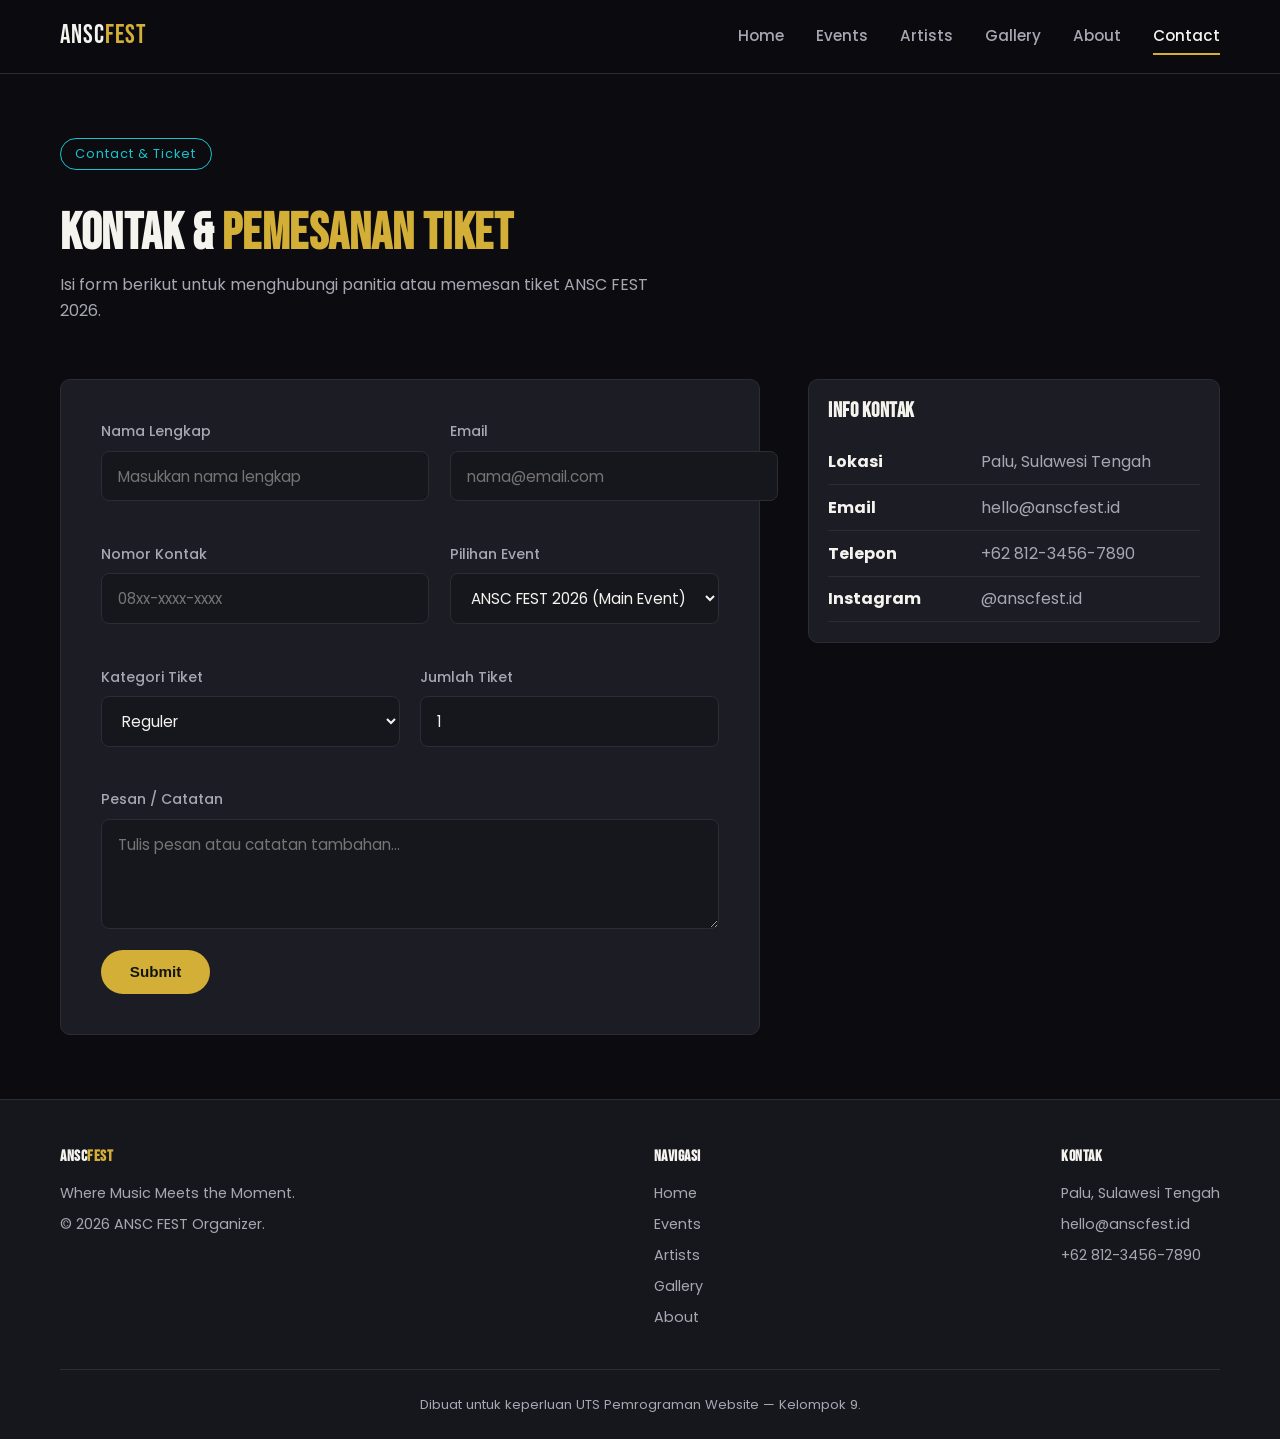
<file: contact.html>
<!DOCTYPE html>
<html lang="id">
<head>
<meta charset="UTF-8">
<meta name="viewport" content="width=device-width, initial-scale=1.0">
<title>Contact / Ticket — ANSC FEST</title>
<link rel="preconnect" href="https://fonts.googleapis.com">
<link href="https://fonts.googleapis.com/css2?family=Bebas+Neue&family=Poppins:wght@400;500;600;700&display=swap" rel="stylesheet">
<link rel="stylesheet" href="style.css">
</head>
<body>

<header class="navbar">
  <div class="nav-inner">
    <a href="index.html" class="logo">ANSC<span>FEST</span></a>
    <input type="checkbox" id="menu-toggle" class="menu-toggle">
    <label for="menu-toggle" class="menu-icon">&#9776;</label>
    <nav class="nav-links">
      <a href="index.html">Home</a>
      <a href="events.html">Events</a>
      <a href="musicians.html">Artists</a>
      <a href="gallery.html">Gallery</a>
      <a href="about.html">About</a>
      <a href="contact.html" class="active">Contact</a>
    </nav>
  </div>
</header>

<main>
  <section class="section" style="padding-bottom:1rem;">
    <div class="container">
      <span class="hero-tag">Contact &amp; Ticket</span>
      <h1 style="font-size:clamp(2.2rem,5vw,3.2rem); margin:1rem 0 .5rem;">Kontak &amp; <span class="accent">Pemesanan Tiket</span></h1>
      <p class="section-subtitle">Isi form berikut untuk menghubungi panitia atau memesan tiket ANSC FEST 2026.</p>
    </div>
  </section>

  <section class="section" style="padding-top:0;">
    <div class="container" style="display:flex; gap:3rem; flex-wrap:wrap; align-items:flex-start;">

      <form class="form-wrap" action="#" method="get" style="flex:2; min-width:300px;">
        <div class="form-row-2">
          <div class="form-row">
            <label for="nama">Nama Lengkap</label>
            <input type="text" id="nama" name="nama" placeholder="Masukkan nama lengkap" required>
          </div>
          <div class="form-row">
            <label for="email">Email</label>
            <input type="email" id="email" name="email" placeholder="nama@email.com" required>
          </div>
        </div>

        <div class="form-row-2">
          <div class="form-row">
            <label for="telepon">Nomor Kontak</label>
            <input type="tel" id="telepon" name="telepon" placeholder="08xx-xxxx-xxxx" required>
          </div>
          <div class="form-row">
            <label for="event">Pilihan Event</label>
            <select id="event" name="event">
              <option value="ansc-fest">ANSC FEST 2026 (Main Event)</option>
              <option value="acoustic-sunset">Acoustic Sunset Session</option>
              <option value="beat-the-night">Beat The Night</option>
            </select>
          </div>
        </div>

        <div class="form-row-2">
          <div class="form-row">
            <label for="kategori">Kategori Tiket</label>
            <select id="kategori" name="kategori">
              <option value="reguler">Reguler</option>
              <option value="vip">VIP</option>
              <option value="vvip">VVIP</option>
            </select>
          </div>
          <div class="form-row">
            <label for="jumlah">Jumlah Tiket</label>
            <input type="number" id="jumlah" name="jumlah" min="1" max="10" value="1">
          </div>
        </div>

        <div class="form-row">
          <label for="pesan">Pesan / Catatan</label>
          <textarea id="pesan" name="pesan" placeholder="Tulis pesan atau catatan tambahan..."></textarea>
        </div>

        <button type="submit" class="btn btn-primary" style="border:none;">Submit</button>
      </form>

      <div style="flex:1; min-width:260px;">
        <div class="card">
          <div class="card-body">
            <h3 style="margin-bottom:1rem;">Info Kontak</h3>
            <ul class="info-list">
              <li><strong>Lokasi</strong> Palu, Sulawesi Tengah</li>
              <li><strong>Email</strong> hello@anscfest.id</li>
              <li><strong>Telepon</strong> +62 812-3456-7890</li>
              <li><strong>Instagram</strong> @anscfest.id</li>
            </ul>
          </div>
        </div>
      </div>

    </div>
  </section>
</main>

<footer>
  <div class="container">
    <div class="footer-inner">
      <div class="footer-col">
        <h4>ANSC<span class="accent">FEST</span></h4>
        <p>Where Music Meets the Moment.</p>
        <p>&copy; 2026 ANSC FEST Organizer.</p>
      </div>
      <div class="footer-col">
        <h4>Navigasi</h4>
        <ul>
          <li><a href="index.html">Home</a></li>
          <li><a href="events.html">Events</a></li>
          <li><a href="musicians.html">Artists</a></li>
          <li><a href="gallery.html">Gallery</a></li>
          <li><a href="about.html">About</a></li>
        </ul>
      </div>
      <div class="footer-col">
        <h4>Kontak</h4>
        <p>Palu, Sulawesi Tengah</p>
        <p>hello@anscfest.id</p>
        <p>+62 812-3456-7890</p>
      </div>
    </div>
    <div class="footer-bottom">Dibuat untuk keperluan UTS Pemrograman Website — Kelompok 9.</div>
  </div>
</footer>

</body>
</html>
</file>
<file: style.css>
/* ---------- 1. CSS CUSTOM PROPERTIES (VARIABLES) ---------- */
:root{
  --color-bg:        #0c0c10;
  --color-bg-alt:     #16161d;
  --color-bg-card:    #1c1c24;
  --color-text:       #f4f3ee;
  --color-muted:      #a7a7b3;
  --color-accent:     #d4af37;   /* gold */
  --color-accent-2:   #17c3d1;   /* electric teal/blue */
  --color-border:     #2c2c36;
  --color-danger:     #ff5a5f;

  --font-display: 'Bebas Neue', 'Oswald', sans-serif;
  --font-body:    'Poppins', 'Segoe UI', sans-serif;

  --radius: 10px;
  --gap: 1.5rem;
  --max-width: 1200px;
  --transition: 0.3s ease;
}

/* ---------- 2. RESET ---------- */
*, *::before, *::after{ box-sizing: border-box; margin: 0; padding: 0; }
html{ scroll-behavior: smooth; }
body{
  background: var(--color-bg);
  color: var(--color-text);
  font-family: var(--font-body);
  line-height: 1.6;
  min-height: 100vh;
}
img{ max-width: 100%; display: block; border-radius: var(--radius); }
a{ color: inherit; text-decoration: none; }
ul{ list-style: none; }
h1, h2, h3, h4{ font-family: var(--font-display); letter-spacing: .5px; line-height: 1.15; }
.container{ max-width: var(--max-width); margin: 0 auto; padding: 0 1.25rem; }
.section{ padding: 4rem 0; }
.section-title{
  font-size: clamp(1.8rem, 4vw, 2.6rem);
  margin-bottom: .5rem;
  color: var(--color-text);
}
.section-subtitle{ color: var(--color-muted); margin-bottom: 2.5rem; max-width: 620px; }
.accent{ color: var(--color-accent); }
.section-alt{ background: var(--color-bg-alt); }

/* ---------- 3. BUTTONS (hover + transition = efek CSS murni) ---------- */
.btn{
  display: inline-block;
  padding: .85rem 1.8rem;
  border-radius: 999px;
  font-weight: 600;
  font-size: .95rem;
  border: 2px solid var(--color-accent);
  transition: transform var(--transition), background var(--transition), color var(--transition), box-shadow var(--transition);
  cursor: pointer;
}
.btn-primary{ background: var(--color-accent); color: #14140f; }
.btn-primary:hover{
  transform: translateY(-3px);
  box-shadow: 0 10px 20px rgba(212,175,55,.25);
  background: #e6c25a;
}
.btn-outline{ background: transparent; color: var(--color-accent); }
.btn-outline:hover{
  background: var(--color-accent);
  color: #14140f;
  transform: translateY(-3px);
}

/* ---------- 4. NAVBAR (Flexbox) + toggle menu tanpa JS (checkbox hack) ---------- */
.navbar{
  position: sticky; top: 0; z-index: 100;
  background: rgba(12,12,16,.92);
  backdrop-filter: blur(6px);
  border-bottom: 1px solid var(--color-border);
}
.nav-inner{
  display: flex;
  align-items: center;
  justify-content: space-between;
  padding: 1rem 1.25rem;
  max-width: var(--max-width);
  margin: 0 auto;
}
.logo{
  font-family: var(--font-display);
  font-size: 1.6rem;
  letter-spacing: 1px;
}
.logo span{ color: var(--color-accent); }

.nav-links{
  display: flex;
  gap: 2rem;
  align-items: center;
}
.nav-links a{
  font-size: .95rem;
  font-weight: 500;
  color: var(--color-muted);
  transition: color var(--transition);
  position: relative;
}
.nav-links a::after{
  content: "";
  position: absolute; left: 0; bottom: -6px;
  width: 0; height: 2px;
  background: var(--color-accent);
  transition: width var(--transition);
}
.nav-links a:hover, .nav-links a.active{ color: var(--color-text); }
.nav-links a:hover::after, .nav-links a.active::after{ width: 100%; }

.menu-toggle{ display: none; }
.menu-icon{ display: none; cursor: pointer; font-size: 1.6rem; color: var(--color-text); }

/* ---------- 5. HERO ---------- */
.hero{
  position: relative;
  min-height: 88vh;
  display: flex;
  align-items: center;
  background: linear-gradient(180deg, rgba(12,12,16,.55), rgba(12,12,16,.92)),
              url("https://images.unsplash.com/photo-1470229722913-7c0e2dbbafd3?q=80&w=1600&auto=format&fit=crop") center/cover no-repeat;
}
.hero-content{ max-width: 640px; }
.hero-tag{
  display: inline-block;
  color: var(--color-accent-2);
  border: 1px solid var(--color-accent-2);
  padding: .3rem .9rem;
  border-radius: 999px;
  font-size: .8rem;
  margin-bottom: 1.2rem;
  letter-spacing: 1px;
}
.hero h1{
  font-size: clamp(2.6rem, 7vw, 5rem);
  margin-bottom: 1rem;
}
.hero p.lead{ color: var(--color-muted); font-size: 1.1rem; margin-bottom: 1.5rem; }
.hero-meta{
  display: flex; flex-wrap: wrap; gap: 1.5rem;
  margin-bottom: 2rem; color: var(--color-text); font-weight: 500;
}
.hero-meta div{ display:flex; align-items:center; gap:.5rem; }
.hero-actions{ display: flex; gap: 1rem; flex-wrap: wrap; }

/* Decorative equalizer / waveform — animasi CSS murni */
.equalizer{
  display: flex; align-items: flex-end; gap: 4px; height: 40px; margin-top: 2.5rem;
}
.equalizer span{
  width: 5px;
  background: var(--color-accent);
  border-radius: 2px;
  animation: bounce 1.1s ease-in-out infinite;
}
.equalizer span:nth-child(1){ height: 20%; animation-delay: 0s; }
.equalizer span:nth-child(2){ height: 60%; animation-delay: .1s; }
.equalizer span:nth-child(3){ height: 100%; animation-delay: .2s; }
.equalizer span:nth-child(4){ height: 40%; animation-delay: .3s; }
.equalizer span:nth-child(5){ height: 75%; animation-delay: .4s; }
.equalizer span:nth-child(6){ height: 30%; animation-delay: .5s; }
.equalizer span:nth-child(7){ height: 55%; animation-delay: .6s; }
@keyframes bounce{
  0%, 100% { transform: scaleY(.4); }
  50% { transform: scaleY(1); }
}

/* ---------- 6. GRID: event cards / musician cards / gallery ---------- */
.grid{
  display: grid;
  grid-template-columns: repeat(3, 1fr);
  gap: var(--gap);
}
.grid-2{ grid-template-columns: repeat(2, 1fr); }
.grid-4{ grid-template-columns: repeat(4, 1fr); }

.card{
  background: var(--color-bg-card);
  border: 1px solid var(--color-border);
  border-radius: var(--radius);
  overflow: hidden;
  transition: transform var(--transition), box-shadow var(--transition), border-color var(--transition);
}
.card:hover{
  transform: translateY(-6px);
  box-shadow: 0 16px 30px rgba(0,0,0,.4);
  border-color: var(--color-accent);
}
.card-img{ aspect-ratio: 4/3; overflow: hidden; }
.card-img img{ width: 100%; height: 100%; object-fit: cover; border-radius: 0; transition: transform .5s ease; }
.card:hover .card-img img{ transform: scale(1.08); }
.card-body{ padding: 1.2rem; }
.card-tag{
  display: inline-block; font-size: .72rem; letter-spacing: 1px; text-transform: uppercase;
  color: var(--color-accent-2); margin-bottom: .5rem; font-weight: 600;
}
.card h3{ font-size: 1.3rem; margin-bottom: .4rem; }
.card p{ color: var(--color-muted); font-size: .92rem; margin-bottom: 1rem; }
.card-meta{ display: flex; flex-wrap: wrap; gap: .8rem; font-size: .82rem; color: var(--color-muted); margin-bottom: 1rem; }

/* Musician card specific */
.musician-card .card-img{ aspect-ratio: 1/1; }
.musician-role{ color: var(--color-accent); font-weight: 600; font-size: .85rem; margin-bottom: .3rem; }

/* Gallery overlay effect — efek CSS murni */
.gallery-item{ position: relative; overflow: hidden; border-radius: var(--radius); aspect-ratio: 4/3; }
.gallery-item img{ width: 100%; height: 100%; object-fit: cover; transition: transform .5s ease; }
.gallery-caption{
  position: absolute; inset: 0;
  background: linear-gradient(0deg, rgba(0,0,0,.85), transparent 60%);
  display: flex; align-items: flex-end; padding: 1rem;
  opacity: 0; transition: opacity var(--transition);
  font-size: .9rem; font-weight: 500;
}
.gallery-item:hover img{ transform: scale(1.1); }
.gallery-item:hover .gallery-caption{ opacity: 1; }

/* ---------- 7. ABOUT / TIMELINE / INFO BLOCKS ---------- */
.about-grid{
  display: grid;
  grid-template-columns: 1fr 1fr;
  gap: 3rem;
  align-items: center;
}
.stats{ display: flex; gap: 2.5rem; margin-top: 2rem; flex-wrap: wrap; }
.stat h3{ font-size: 2.2rem; color: var(--color-accent); }
.stat span{ color: var(--color-muted); font-size: .85rem; }

.info-list li{
  display: flex; gap: .8rem; padding: .6rem 0; border-bottom: 1px solid var(--color-border);
  color: var(--color-muted);
}
.info-list li strong{ color: var(--color-text); min-width: 140px; display: inline-block; }

/* ---------- 8. FORM (Contact / Ticket) — statis, tanpa backend ---------- */
.form-wrap{
  background: var(--color-bg-card);
  border: 1px solid var(--color-border);
  border-radius: var(--radius);
  padding: 2.5rem;
  max-width: 700px;
}
.form-row{ margin-bottom: 1.3rem; display: flex; flex-direction: column; gap: .5rem; }
.form-row-2{ display: grid; grid-template-columns: 1fr 1fr; gap: 1.3rem; margin-bottom: 1.3rem; }
label{ font-size: .88rem; color: var(--color-muted); font-weight: 500; }
input, select, textarea{
  background: var(--color-bg-alt);
  border: 1px solid var(--color-border);
  color: var(--color-text);
  padding: .8rem 1rem;
  border-radius: 8px;
  font-family: var(--font-body);
  font-size: .95rem;
  transition: border-color var(--transition), box-shadow var(--transition);
}
input:focus, select:focus, textarea:focus{
  outline: none;
  border-color: var(--color-accent);
  box-shadow: 0 0 0 3px rgba(212,175,55,.15);
}
textarea{ resize: vertical; min-height: 110px; }
.form-note{ font-size: .8rem; color: var(--color-muted); margin-top: 1rem; }

/* ---------- 9. FOOTER (Flexbox) ---------- */
footer{
  background: var(--color-bg-alt);
  border-top: 1px solid var(--color-border);
  padding: 3rem 0 1.5rem;
}
.footer-inner{
  display: flex;
  justify-content: space-between;
  flex-wrap: wrap;
  gap: 2rem;
  padding-bottom: 2rem;
}
.footer-col h4{ margin-bottom: 1rem; font-size: 1rem; }
.footer-col p, .footer-col li{ color: var(--color-muted); font-size: .9rem; margin-bottom: .5rem; }
.footer-col a:hover{ color: var(--color-accent); }
.footer-bottom{
  text-align: center; padding-top: 1.5rem; border-top: 1px solid var(--color-border);
  color: var(--color-muted); font-size: .82rem;
}

/* ---------- 10. 404 PAGE ---------- */
.error-page{
  min-height: 90vh; display: flex; align-items: center; justify-content: center; text-align: center;
  background: radial-gradient(circle at 50% 30%, rgba(212,175,55,.08), transparent 60%);
}
.error-page h1{ font-size: clamp(4rem, 15vw, 9rem); color: var(--color-accent); }
.error-page h2{ font-size: 1.6rem; margin: .5rem 0 1rem; }
.error-page p{ color: var(--color-muted); margin-bottom: 2rem; max-width: 460px; margin-inline: auto; }

/* ---------- 11. RESPONSIVE — MEDIA QUERIES (3 breakpoints) ---------- */

/* TABLET: max-width 1024px */
@media (max-width: 1024px){
  .grid{ grid-template-columns: repeat(2, 1fr); }
  .grid-4{ grid-template-columns: repeat(2, 1fr); }
  .about-grid{ grid-template-columns: 1fr; }
  .hero{ min-height: 80vh; }
}

/* MOBILE: max-width 600px */
@media (max-width: 480px){
  .grid, .grid-2, .grid-4{ grid-template-columns: 1fr; }
  .section{ padding: 2.8rem 0; }

  .menu-icon{ display: block; }
  .nav-links{
    position: absolute; top: 100%; left: 0; right: 0;
    flex-direction: column;
    background: var(--color-bg-alt);
    border-bottom: 1px solid var(--color-border);
    align-items: flex-start;
    padding: 1rem 1.25rem;
    gap: 1rem;
    max-height: 0;
    overflow: hidden;
    transition: max-height var(--transition);
  }
  .menu-toggle:checked ~ .nav-links{ max-height: 400px; padding-bottom: 1.5rem; }

  .form-row-2{ grid-template-columns: 1fr; }
  .footer-inner{ flex-direction: column; }
  .hero-actions{ flex-direction: column; align-items: flex-start; }
}
</file>
